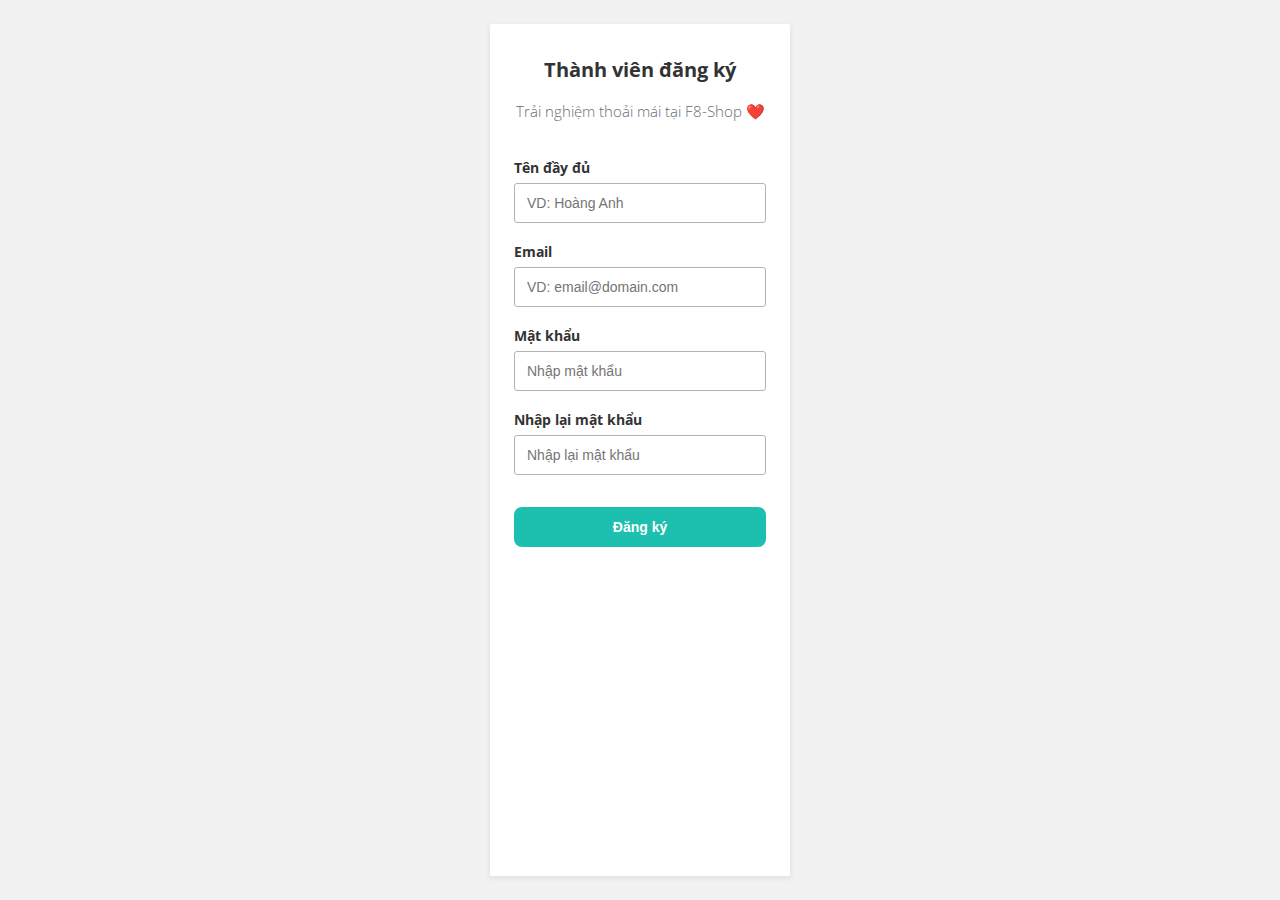
<file: login.html>
<!DOCTYPE html>
<html lang="en">
<head>
    <meta charset="UTF-8">
    <meta name="viewport" content="width=device-width, initial-scale=1.0">
    <title>Login Form</title>
    <link rel="stylesheet" href="./assets/css/login.css">
    <link href="https://fonts.googleapis.com/css2?family=Open+Sans:wght@300;400;600;700&display=swap" rel="stylesheet">
</head>
<body>
    <div class="main">
        <form action="" method="POST" class="form" id="form-1">
            <h3 class="heading">Thành viên đăng ký</h3>
            <p class="desc">Trải nghiệm thoải mái tại F8-Shop ❤️</p>
      
            <div class="spacer"></div>
      
            <div class="form-group">
                <label for="fullname" class="form-label">Tên đầy đủ</label>
                <input id="fullname" name="fullname" type="text" placeholder="VD: Hoàng Anh" class="form-control">
                <span class="form-message"></span>
            </div>
      
            <div class="form-group">
                <label for="email" class="form-label">Email</label>
                <input id="email" name="email" type="text" placeholder="VD: email@domain.com" class="form-control">
                <span class="form-message"></span>
            </div>
      
            <div class="form-group">
                <label for="password" class="form-label">Mật khẩu</label>
                <input id="password" name="password" type="password" placeholder="Nhập mật khẩu" class="form-control">
                <span class="form-message"></span>
            </div>
      
            <div class="form-group">
                <label for="password_confirmation" class="form-label">Nhập lại mật khẩu</label>
                <input id="password_confirmation" name="password_confirmation" placeholder="Nhập lại mật khẩu" type="password" class="form-control">
                <span class="form-message"></span>
            </div>
      
            <button class="form-submit">Đăng ký</button>
        </form>     
    </div>
    <script src="./assets/js/validator.js"></script>
    <script>
        // Output want
        Validator({
            form: '#form-1',
            errorSelector: '.form-message',
            rules: [
                Validator.isRequired('#fullname'),
                Validator.isEmail('#email'),
                Validator.minLength('#password',6),
                Validator.isRequired('#password_confirmation'),
                Validator.isConfirmed('#password_confirmation', function () {
                    return document.querySelector('#form-1 #password').value;
                }, 'Mật khẩu nhập lại không chính xác'),
            ],
            onSubmit: function(data) {
                // call API
                console.log(data);
            }
        })
    </script>
</body>
</html>
</file>
<file: assets/css/login.css>
* {
    padding: 0;
    margin: 0;
    box-sizing: border-box;
}

html {
    font-size: 62.5%;
    color: #333;
    font-family: 'Open Sans', sans-serif;
}

.main {
    background-color: #f1f1f1;
    min-height: 100vh;
    display: flex;
    justify-content: center;
}

.form {
    background-color: #fff;
    width: 300px;
    min-height: 100px;
    padding: 32px 24px;
    text-align: center;
    border-radius: 2px;
    margin: 24px;
    align-self: left;
    box-shadow: 0 2px 5px 0 rgba(51,62,73,0.1);
}

.form .heading {
    font-size: 2rem;
}

.form .desc {
    font-size: 1.5rem;
    text-align: center;
    color: #636d77;
    font-weight: lighter;
    line-height: 2.4rem;
    margin-top: 16px;
    font-weight: 300;
}

.form-group {
    display: flex;
    flex-direction: column;
    margin-bottom: 16px;
}

.form-label,
.form-message {
    text-align: left;
}

.form-label {
    font-weight: 700;
    padding-bottom: 6px;
    line-height: 1.8rem;
    font-size: 1.4rem;
}

.form-control {
    height: 40px;
    padding: 8px 12px;
    border: 1px solid #b3b3b3;
    border-radius: 3px;
    outline: none;
    font-size: 1.4rem;
}

.form-control:hover {
    border-color: #1dbfaf;
}

.form-group.invalid .form-control {
    border-color: #f33a58;
}
  
.form-group.invalid .form-message {
    color: #f33a58;
}

.form-message {
    font-size: 1.2rem;
    line-height: 1.6rem;
    padding: 4px 0 0;
}

.form-submit {
    outline: none;
    background-color: #1dbfaf;
    color: #fff;
    border-radius: 8px;
    width: 100%;
    height: 40px;
    padding: 12px 16px;
    border: none;
    font-weight: 600;
    margin-top: 12px;
    font-size: 14px;
    cursor: pointer;
}

.form-submit:hover {
    background-color: #1ac7b6;
}
  
.spacer {
    margin-top: 36px;
}
</file>
